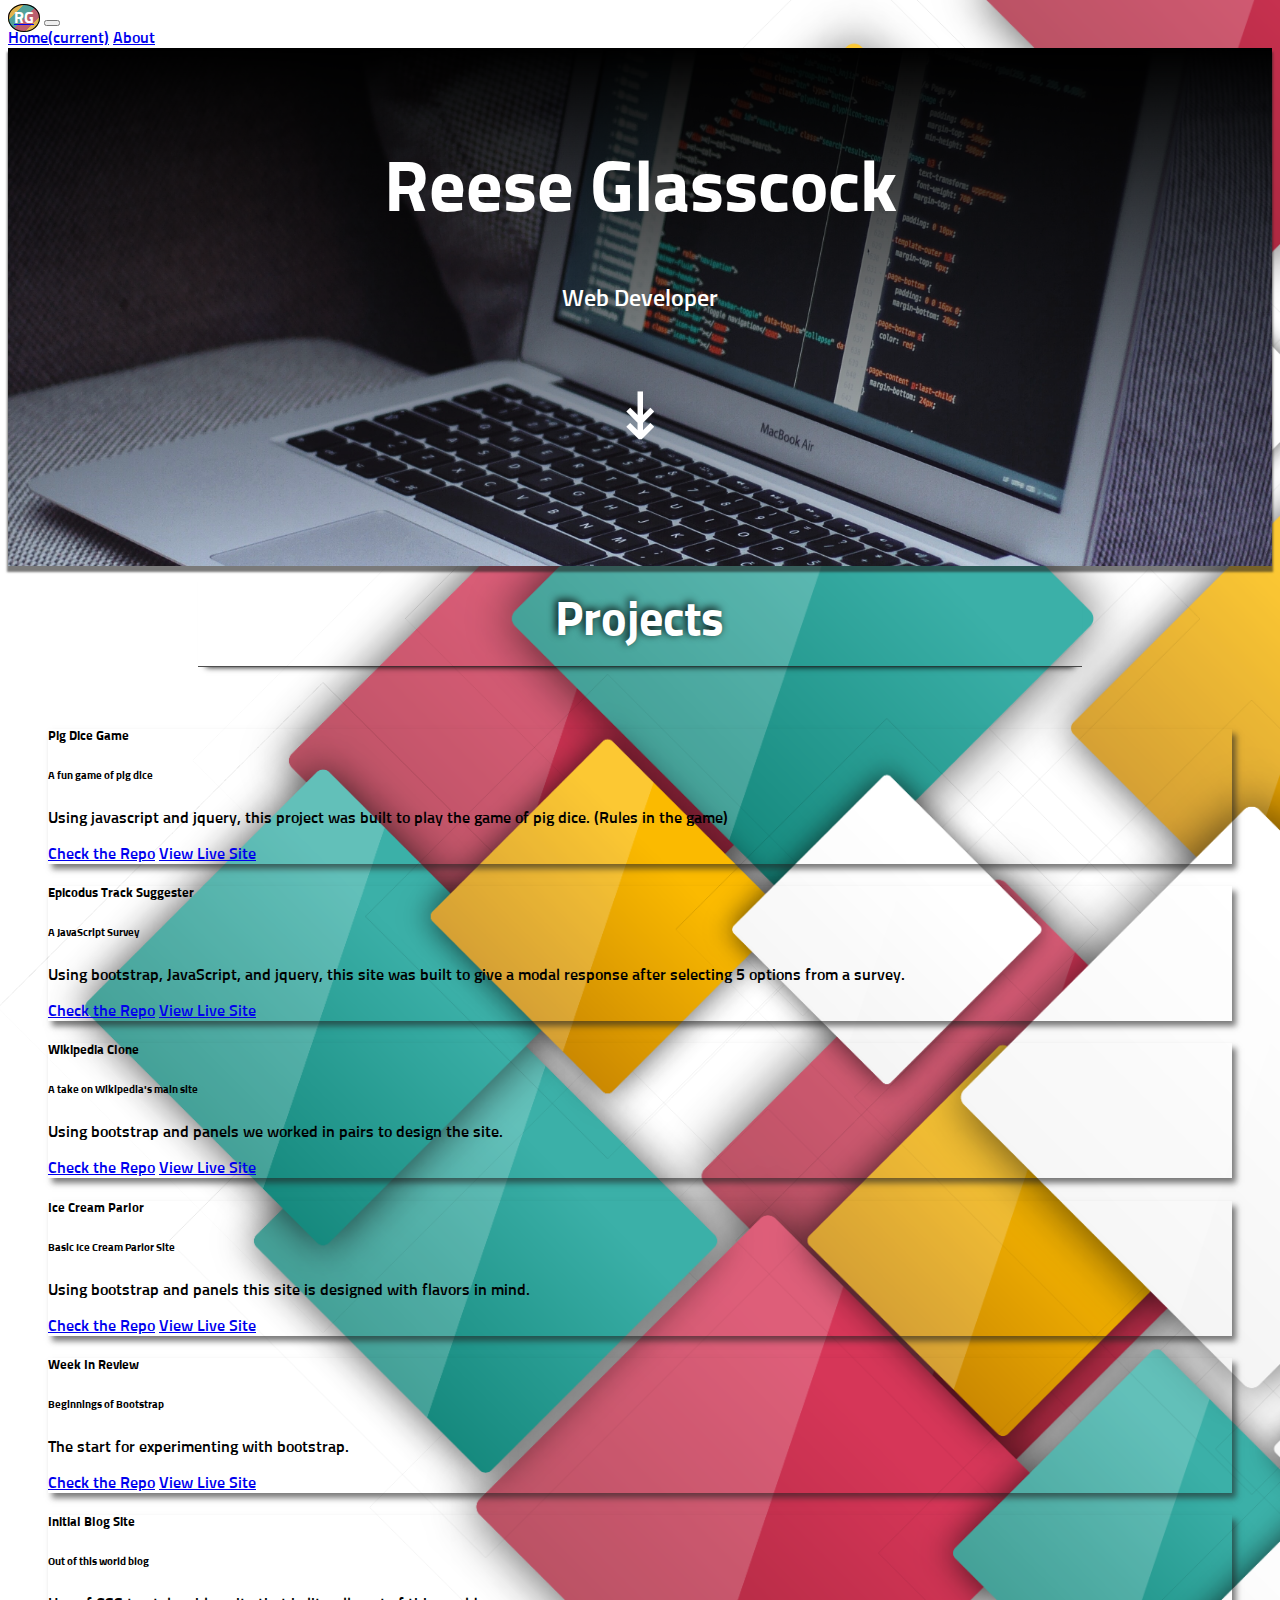
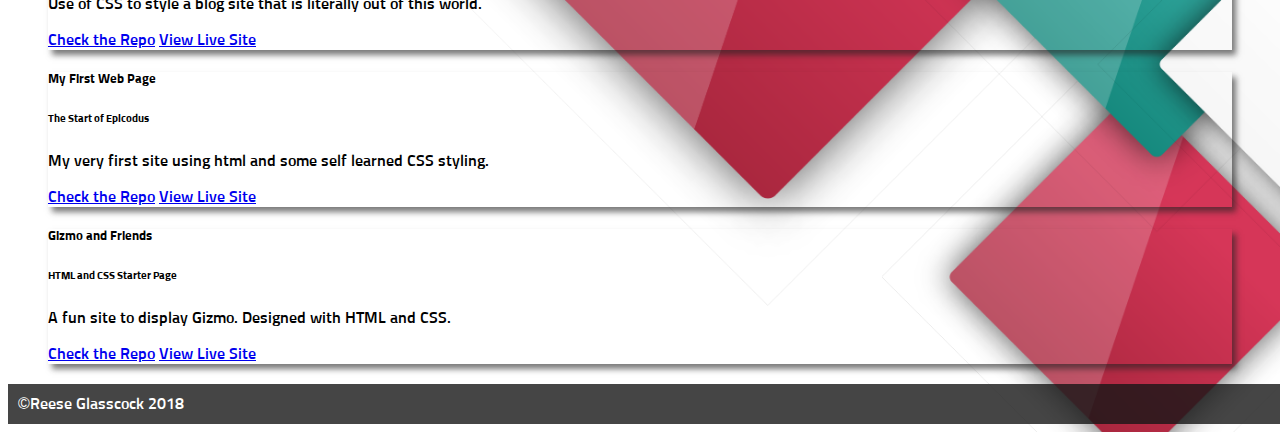
<file: index.html>
<!DOCTYPE html>
<html lang="en" dir="ltr">
<head>
  <meta name="viewport" content="width=device-width, initial-scale=1">
  <title>Reese Glasscock</title>
  <link rel="stylesheet" href="https://stackpath.bootstrapcdn.com/bootstrap/4.1.1/css/bootstrap.min.css" integrity="sha384-WskhaSGFgHYWDcbwN70/dfYBj47jz9qbsMId/iRN3ewGhXQFZCSftd1LZCfmhktB" crossorigin="anonymous">
  <link rel="stylesheet" href="css/styles.css">
  <link href="https://fonts.googleapis.com/css?family=Sunflower:300,700" rel="stylesheet">
</head>
<body>

  <!-- Navbar -->
  <nav class="navbar sticky-top navbar-expand-lg navbar-light bg-light">
    <a class="navbar-brand" href="index.html"><span id="logo">RG</span></a>
    <button class="navbar-toggler" type="button" data-toggle="collapse" data-target="#navbarNavAltMarkup" aria-controls="navbarNavAltMarkup" aria-expanded="false" aria-label="Toggle navigation">
      <span class="navbar-toggler-icon"></span>
    </button>
    <div class="collapse navbar-collapse" id="navbarNavAltMarkup">
      <div class="navbar-nav">
        <a class="nav-item nav-link active" href="index.html">Home<span class="sr-only">(current)</span></a>
        <a class="nav-item nav-link" href="aboutme.html">About</a>
      </div>
    </div>
  </nav>

  <!-- Header -->
  <header class="main">
    <h1>Reese Glasscock</h1>
    <p>Web Developer</p>
    <p id="mainentity">&Darr;</p>
  </header>

  <!--  Project Gallery -->
  <div class="container gallerycontainer">
    <h2 class="gallery">Projects</h2>
  </div>

    <div class="card-columns gallerycontent card-columns-mainpage">

      <div class="card">
        <div class="card-body">
          <h5 class="card-title">Pig Dice Game</h5>
          <h6 class="card-subtitle mb-2 text-muted">A fun game of pig dice</h6>
          <p class="card-text">Using javascript and jquery, this project was built to play the game of pig dice. (Rules in the game)</p>
          <a href="https://github.com/reeseglasscock/pigdice" target="_blank" class="card-link">Check the Repo</a>
          <a href="https://reeseglasscock.github.io/pigdice/" target="_blank" class="card-link">View Live Site</a>
        </div>
      </div>

      <div class="card">
        <div class="card-body">
          <h5 class="card-title">Epicodus Track Suggester</h5>
          <h6 class="card-subtitle mb-2 text-muted">A JavaScript Survey</h6>
          <p class="card-text">Using bootstrap, JavaScript, and jquery, this site was built to give a modal response after selecting 5 options from a survey.</p>
          <a href="https://github.com/reeseglasscock/epicodus-track-suggestor" target="_blank" class="card-link">Check the Repo</a>
          <a href="https://reeseglasscock.github.io/epicodus-track-suggestor/" target="_blank" class="card-link">View Live Site</a>
        </div>
      </div>

      <div class="card">
        <div class="card-body">
          <h5 class="card-title">Wikipedia Clone</h5>
          <h6 class="card-subtitle mb-2 text-muted">A take on Wikipedia's main site</h6>
          <p class="card-text">Using bootstrap and panels we worked in pairs to design the site.</p>
          <a href="https://github.com/reeseglasscock/wikipedia" target="_blank" class="card-link">Check the Repo</a>
          <a href="https://reeseglasscock.github.io/wikipedia/" target="_blank" class="card-link">View Live Site</a>
        </div>
      </div>

      <div class="card">
        <div class="card-body">
          <h5 class="card-title">Ice Cream Parlor</h5>
          <h6 class="card-subtitle mb-2 text-muted">Basic Ice Cream Parlor Site</h6>
          <p class="card-text">Using bootstrap and panels this site is designed with flavors in mind.</p>
          <a href="https://github.com/reeseglasscock/icecreamparlor" target="_blank" class="card-link">Check the Repo</a>
          <a href="https://reeseglasscock.github.io/icecreamparlor/" target="_blank" class="card-link">View Live Site</a>
        </div>
      </div>

      <div class="card">
        <div class="card-body">
          <h5 class="card-title">Week In Review</h5>
          <h6 class="card-subtitle mb-2 text-muted">Beginnings of Bootstrap</h6>
          <p class="card-text">The start for experimenting with bootstrap.</p>
          <a href="https://github.com/reeseglasscock/weekinreview" target="_blank" class="card-link">Check the Repo</a>
          <a href="https://reeseglasscock.github.io/weekinreview/" target="_blank" class="card-link">View Live Site</a>
        </div>
      </div>

      <div class="card">
        <div class="card-body">
          <h5 class="card-title">Initial Blog Site</h5>
          <h6 class="card-subtitle mb-2 text-muted">Out of this world blog</h6>
          <p class="card-text">Use of CSS to style a blog site that is literally out of this world.</p>
          <a href="https://github.com/reeseglasscock/blogging" target="_blank" class="card-link">Check the Repo</a>
          <a href="https://reeseglasscock.github.io/blogging/" target="_blank" class="card-link">View Live Site</a>
        </div>
      </div>

      <div class="card">
        <div class="card-body">
          <h5 class="card-title">My First Web Page</h5>
          <h6 class="card-subtitle mb-2 text-muted">The Start of Epicodus</h6>
          <p class="card-text">My very first site using html and some self learned CSS styling.</p>
          <a href="https://github.com/reeseglasscock/my-first-webpage" target="_blank" class="card-link">Check the Repo</a>
          <a href="https://reeseglasscock.github.io/my-first-webpage/" target="_blank" class="card-link">View Live Site</a>
        </div>
      </div>

      <div class="card">
        <div class="card-body">
          <h5 class="card-title">Gizmo and Friends</h5>
          <h6 class="card-subtitle mb-2 text-muted">HTML and CSS Starter Page</h6>
          <p class="card-text">A fun site to display Gizmo. Designed with HTML and CSS.</p>
          <a href="https://github.com/reeseglasscock/gizmo" target="_blank" class="card-link">Check the Repo</a>
          <a href="https://reeseglasscock.github.io/gizmo/" target="_blank" class="card-link">View Live Site</a>
        </div>
      </div>
    </div>

    <footer>&copy;Reese Glasscock 2018</footer>

  <script src="https://code.jquery.com/jquery-3.3.1.slim.min.js" integrity="sha384-q8i/X+965DzO0rT7abK41JStQIAqVgRVzpbzo5smXKp4YfRvH+8abtTE1Pi6jizo" crossorigin="anonymous"></script>
  <script src="https://cdnjs.cloudflare.com/ajax/libs/popper.js/1.14.3/umd/popper.min.js" integrity="sha384-ZMP7rVo3mIykV+2+9J3UJ46jBk0WLaUAdn689aCwoqbBJiSnjAK/l8WvCWPIPm49" crossorigin="anonymous"></script>
  <script src="https://stackpath.bootstrapcdn.com/bootstrap/4.1.1/js/bootstrap.min.js" integrity="sha384-smHYKdLADwkXOn1EmN1qk/HfnUcbVRZyYmZ4qpPea6sjB/pTJ0euyQp0Mk8ck+5T" crossorigin="anonymous"></script>
</body>
</html>
</file>
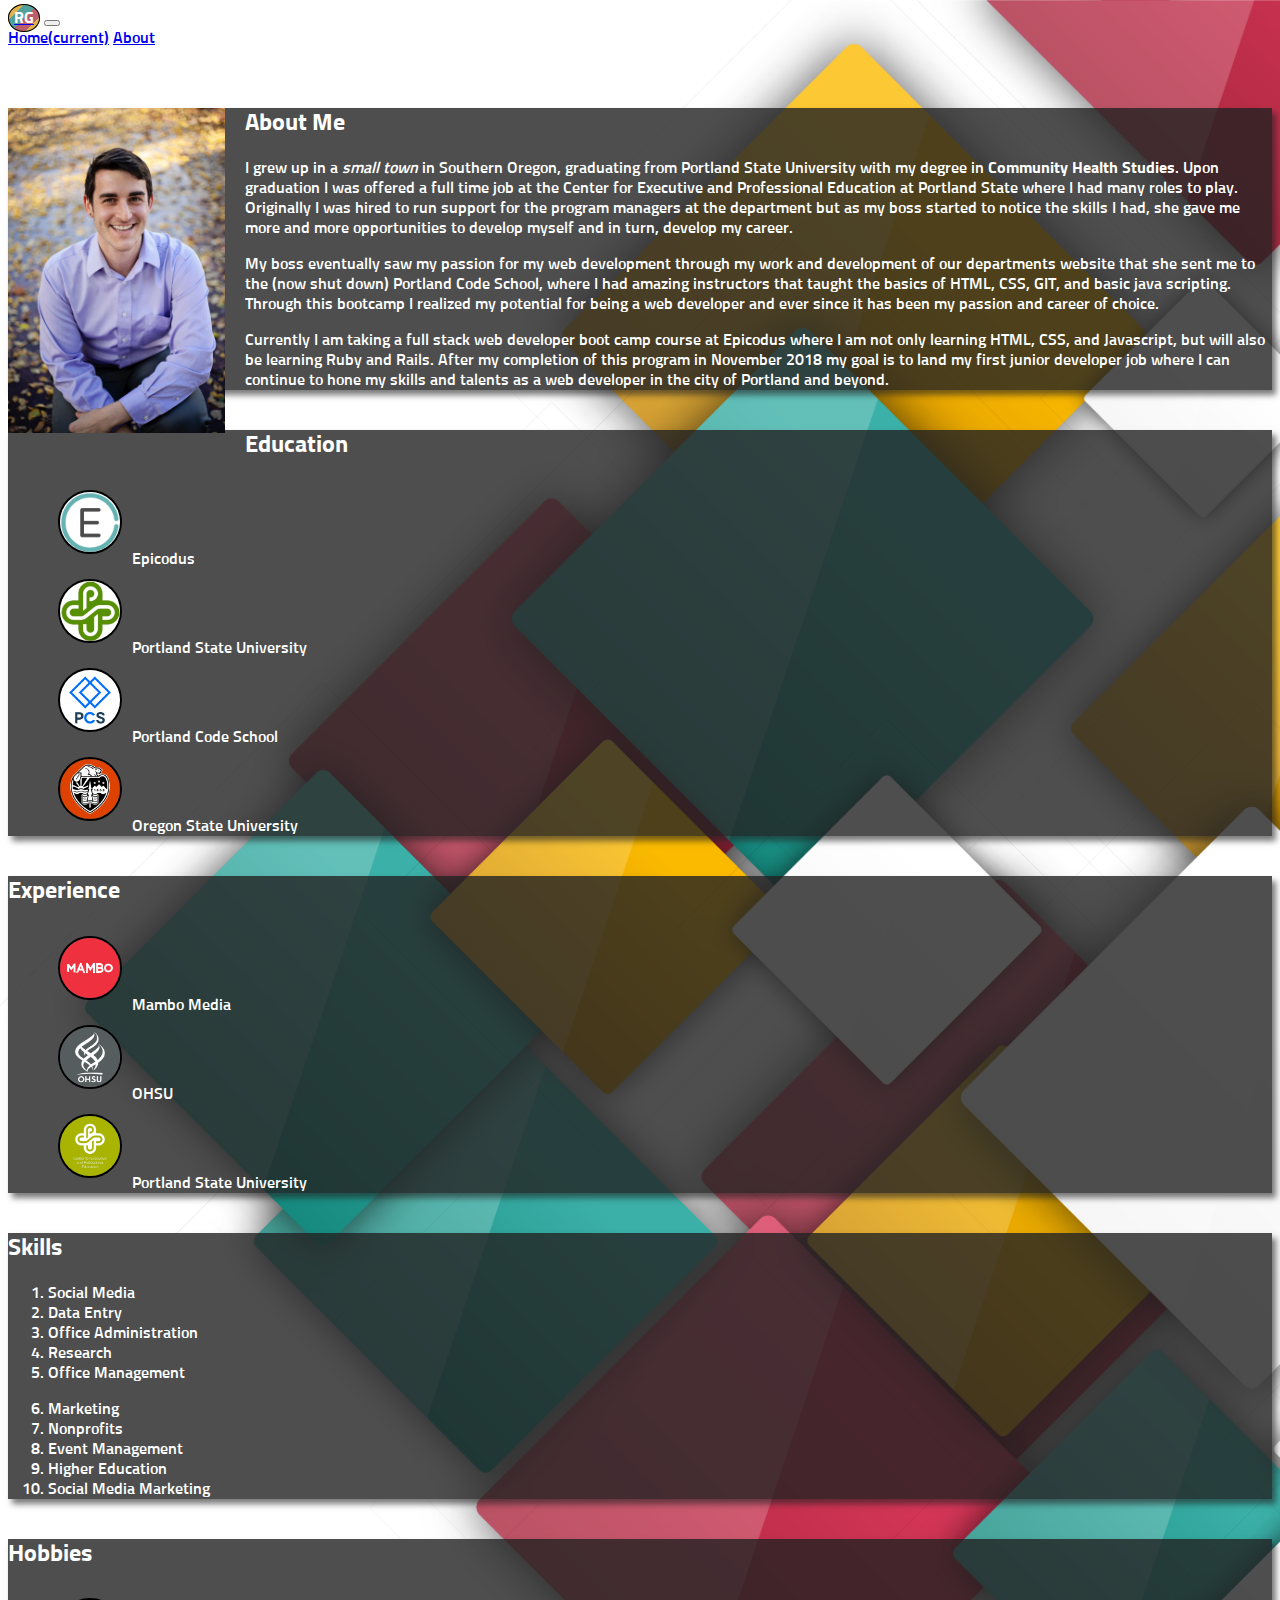
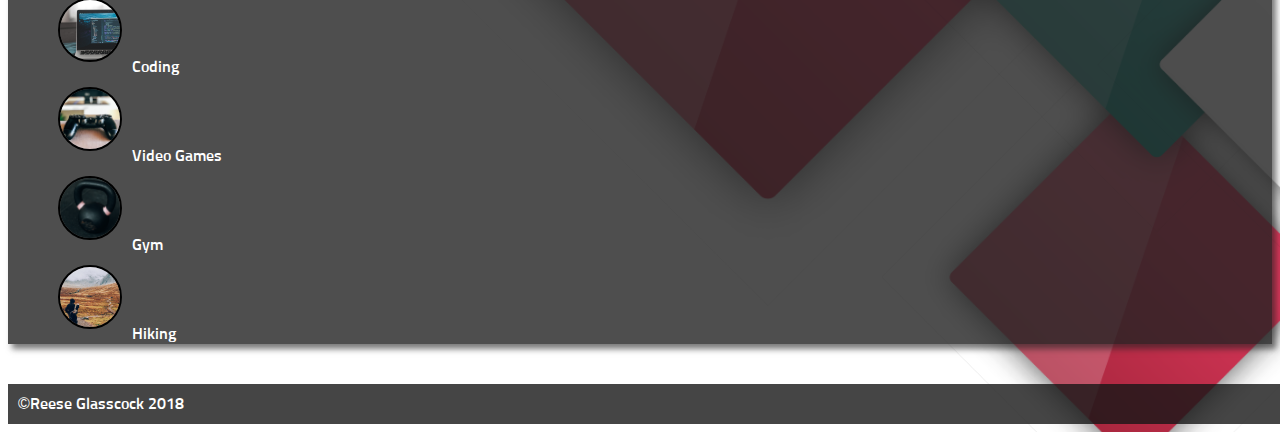
<file: aboutme.html>
<!DOCTYPE html>
<html lang="en" dir="ltr">
<head>
  <meta name="viewport" content="width=device-width, initial-scale=1">
  <title>About Me</title>
  <link rel="stylesheet" href="https://stackpath.bootstrapcdn.com/bootstrap/4.1.1/css/bootstrap.min.css" integrity="sha384-WskhaSGFgHYWDcbwN70/dfYBj47jz9qbsMId/iRN3ewGhXQFZCSftd1LZCfmhktB" crossorigin="anonymous">
  <script src="https://code.jquery.com/jquery-3.3.1.slim.min.js" integrity="sha384-q8i/X+965DzO0rT7abK41JStQIAqVgRVzpbzo5smXKp4YfRvH+8abtTE1Pi6jizo" crossorigin="anonymous"></script>
  <script src="https://cdnjs.cloudflare.com/ajax/libs/popper.js/1.14.3/umd/popper.min.js" integrity="sha384-ZMP7rVo3mIykV+2+9J3UJ46jBk0WLaUAdn689aCwoqbBJiSnjAK/l8WvCWPIPm49" crossorigin="anonymous"></script>
  <script src="https://stackpath.bootstrapcdn.com/bootstrap/4.1.1/js/bootstrap.min.js" integrity="sha384-smHYKdLADwkXOn1EmN1qk/HfnUcbVRZyYmZ4qpPea6sjB/pTJ0euyQp0Mk8ck+5T" crossorigin="anonymous"></script>
  <link rel="stylesheet" href="css/styles.css">
  <link href="https://fonts.googleapis.com/css?family=Sunflower:300,700" rel="stylesheet">
</head>
<body>

  <!-- Navbar -->
  <nav class="navbar sticky-top navbar-expand-lg navbar-light bg-light">
    <a class="navbar-brand" href="index.html"><span id="logo">RG</span></a>
    <button class="navbar-toggler" type="button" data-toggle="collapse" data-target="#navbarNavAltMarkup" aria-controls="navbarNavAltMarkup" aria-expanded="false" aria-label="Toggle navigation">
      <span class="navbar-toggler-icon"></span>
    </button>
    <div class="collapse navbar-collapse" id="navbarNavAltMarkup">
      <div class="navbar-nav">
        <a class="nav-item nav-link active" href="index.html">Home<span class="sr-only">(current)</span></a>
        <a class="nav-item nav-link" href="aboutme.html">About</a>
      </div>
    </div>
  </nav>

  <!-- Resume -->
  <div class="container aboutmecontainer">

    <div class="card">
      <div class="card-body">
        <img id="aboutme" src="img/reese.jpeg" alt="Picture of Reese">
        <h2 class="card-title">About Me</h2>
        <p class="card-text">I grew up in a <em>small town</em> in Southern Oregon, graduating from Portland State University with my degree in <strong>Community Health Studies</strong>. Upon graduation I was offered a full time job at the Center for Executive and Professional Education at Portland State where I had many roles to play. Originally I was hired to run support for the program managers at the department but as my boss started to notice the skills I had, she gave me more and more opportunities to develop myself and in turn, develop my career.</p>

        <p>My boss eventually saw my passion for my web development through my work and development of our departments website that she sent me to the <span>(now shut down)</span> Portland Code School, where I had amazing instructors that taught the basics of HTML, CSS, GIT, and basic java scripting. Through this bootcamp I realized my potential for being a web developer and ever since it has been my passion and career of choice. </p>

        <p>Currently I am taking a full stack web developer boot camp course at Epicodus where I am not only learning HTML, CSS, and Javascript, but will also be learning Ruby and Rails. After my completion of this program in November 2018 my goal is to land my first junior developer job where I can continue to hone my skills and talents as a web developer in the city of Portland and beyond.</p>
      </div>
    </div>

    <div class="card">
      <div class="card-body">
        <h2 class="card-title">Education</h2>
        <ul class="ed-img">
          <li><img src="img/epicodus.png" alt="Epicodus">Epicodus</li>
          <li><img src="img/psu.png" alt="Portland State">Portland State University</li>
          <li><img src="img/pcs.png" alt="Portland Code School">Portland Code School</li>
          <li><img src="img/osu.png" alt="Oregon State University">Oregon State University</li>
        </ul>
      </div>
    </div>

    <div class="card">
      <div class="card-body">
        <h2 class="card-title">Experience</h2>
        <ul class="ed-img">
          <li><img src="img/mambo.png" alt="Mambo Media">Mambo Media</li>
          <li><img src="img/ohsu.png" alt="OHSU">OHSU</li>
          <li><img src="img/psu2.jpeg" alt="Portland State">Portland State University</li>
        </ul>
      </div>
    </div>

    <div class="card">
      <div class="card-body">
        <h2 class="card-title">Skills</h2>
        <div class="row">
          <div class="col-md-6">
            <ol>
              <li>Social Media</li>
              <li>Data Entry</li>
              <li>Office Administration</li>
              <li>Research</li>
              <li>Office Management</li>
            </ol>
          </div>

          <div class="col-md-6">
            <ol start="6">
              <li>Marketing</li>
              <li>Nonprofits</li>
              <li>Event Management</li>
              <li>Higher Education</li>
              <li>Social Media Marketing</li>
            </ol>
          </div>
        </div>
      </div>
    </div>

    <div class="card">
      <div class="card-body">
        <h2 class="card-title">Hobbies</h2>
        <ul class="ed-img">
          <li><img src="img/coding.jpg" alt="Computer with code">Coding</li>
          <li><img src="img/videogames.jpg" alt="Playstation controller">Video Games</li>
          <li><img src="img/gym.jpg" alt="Kettle Bell">Gym</li>
          <li><img src="img/hiking.jpg" alt="Man hiking in the mountains">Hiking</li>
        </ul>
      </div>
    </div>

  </div>
  <footer>&copy;Reese Glasscock 2018</footer>
</body>
</html>
</file>
<file: css/styles.css>
body {
  background: url(../img/backdrop.png) repeat right;
  background-size: cover;
  font-family: 'Sunflower', sans-serif;
}

/* Navbar Styling */

#logo {
  height: 30px;
  padding: 5px;
  border-radius: 50%;
  border: 1px solid black;
  background: repeating-linear-gradient(
  135deg,
  #dfb34e,
  #dfb34e 10px,
  #52a19a 10px,
  #52a19a 20px,
  #bc5e6e 20px,
  #bc5e6e 30px
);
  color: white;
  font-weight: 700;
}

/* Header styling */

.main {
  box-sizing: border-box;
  text-align: center;
  padding: 50px 0 40px 0;
  background: linear-gradient(black, transparent 100%),
              url('../img/mainimage.jpg') no-repeat center;
  background-size: cover;
  font-size: 1.5em;
  color: white;
  box-shadow: 0px 5px 2px 10px rgba(34,34,34,0.6);
  -moz-box-shadow:    0px 5px 2px 1px rgba(34,34,34,0.6);
  -webkit-box-shadow: 0px 5px 2px 1px rgba(34,34,34,0.6);
}

.main h1 {
  font-size: 3em;
  opacity: 1;
  font-weight: 700;
}

#mainentity {
  font-size: 2.7em;
}

/* Gallery Styling */
.gallerycontainer {
  margin: auto;
}
.gallery {
  width: 50%;
  text-align: center;
  margin: auto;
  color: white;
  font-size: 3em;
  text-shadow: -2px -2px 8px black;
  padding: 25px 0 15px 0;
  border-bottom: 1.5px solid rgba(34,34,34,0.8);
  border-right: none;
  width: 70%;
  box-shadow: 0 8px 6px -8px black;
  -moz-box-shadow:    0 8px 6px -8px black;
  -webkit-box-shadow: 0 8px 6px -8px black;
}

.card {
  box-shadow: 4px 5px 6px rgba(34,34,34,0.6);
}

.card h5 {
  font-weight: 700;
}

.card-columns-mainpage {
  padding: 20px 40px;
}

.gallerycontent {
  padding-top: 40px;
}

.aboutmecontainer .card {
    margin-bottom: 40px;
    background-color: rgba(34,34,34,0.8);
    color: white;
}

.aboutmecontainer .card h2 {
  font-weight: bolder;
}

/* Footer Styling */

footer {
  padding: 10px;
  background-color: rgba(22, 22, 22, 0.8);
  color: white;
  position: relative;
  bottom: 0;
  width: 100%;
}

/* About Me Styling */
#aboutme {
  height: 325px;
  float: left;
  margin-right: 20px;
}

.aboutmecontainer {
  padding-top: 40px;
}

.aboutmecontainer span:hover {
 color: red;
}

.ed-img li{
  list-style: none;
  list-style-position: inside;

}

.ed-img img {
  height: 60px;
  margin: 10px 10px;
  border-radius: 50%;
  border: 2px solid black;
  transition: transform .6s ease-in-out;
}

.ed-img img:hover {
  transform: rotate(720deg);
}
</file>
